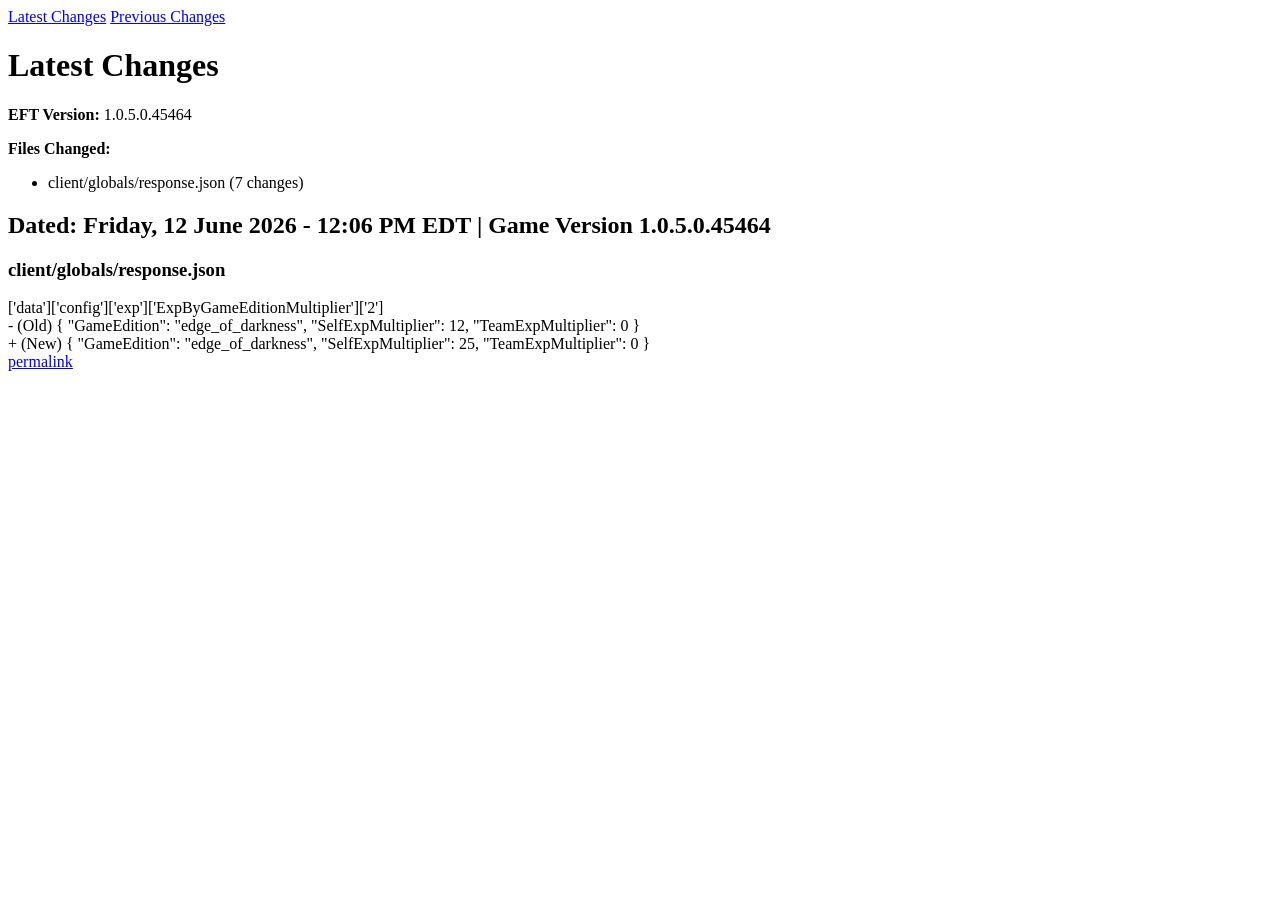
<file: tests/fixture_latest.html>
<html><body>
<a href="/latest">Latest Changes</a>
<a href="/list">Previous Changes</a>
<h1>Latest Changes</h1>
<p><b>EFT Version:</b> 1.0.5.0.45464</p>
<p><b>Files Changed:</b></p>
<ul><li>client/globals/response.json (7 changes)</li></ul>
<h2>Dated: Friday, 12 June 2026 - 12:06 PM EDT | Game Version 1.0.5.0.45464</h2>
<h3>client/globals/response.json</h3>
<div>['data']['config']['exp']['ExpByGameEditionMultiplier']['2']</div>
<div>- (Old) { "GameEdition": "edge_of_darkness", "SelfExpMultiplier": 12, "TeamExpMultiplier": 0 }</div>
<div>+ (New) { "GameEdition": "edge_of_darkness", "SelfExpMultiplier": 25, "TeamExpMultiplier": 0 }</div>
<a href="/view/1084">permalink</a>
</body></html>
</file>
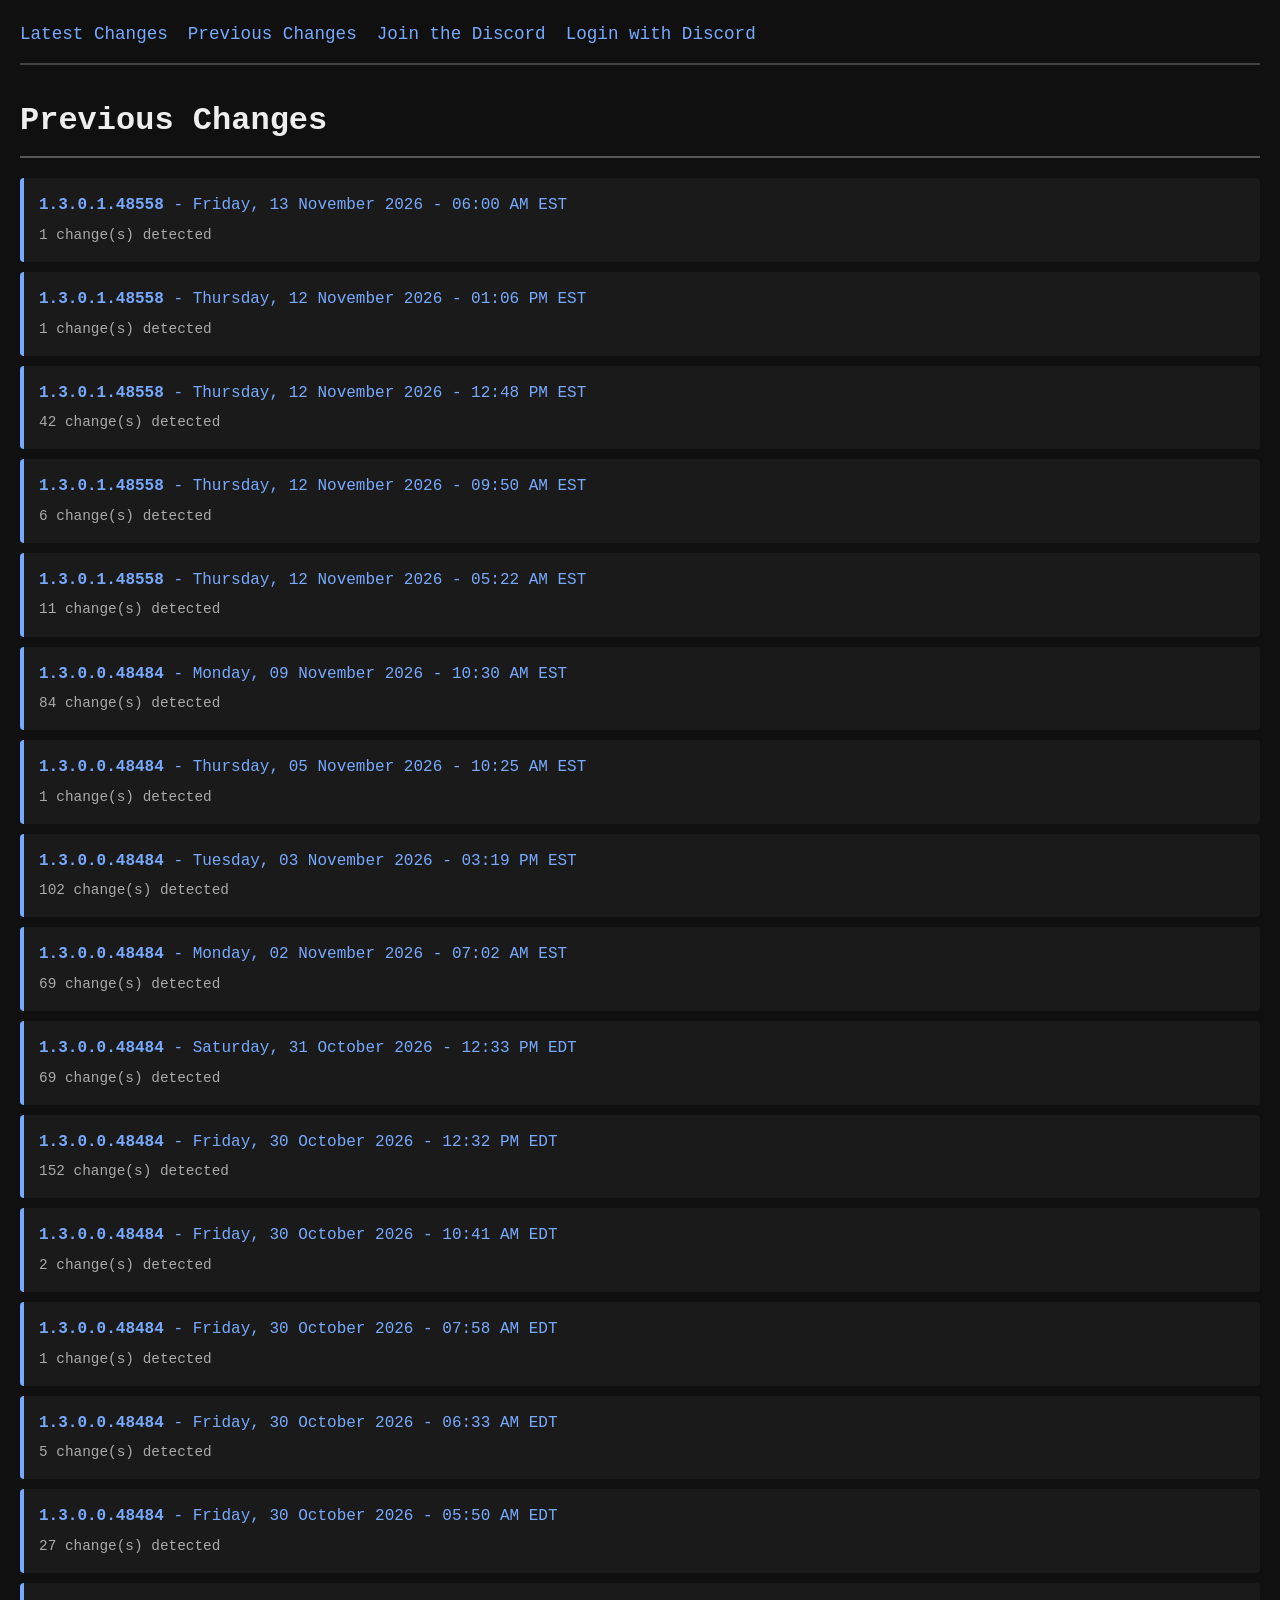
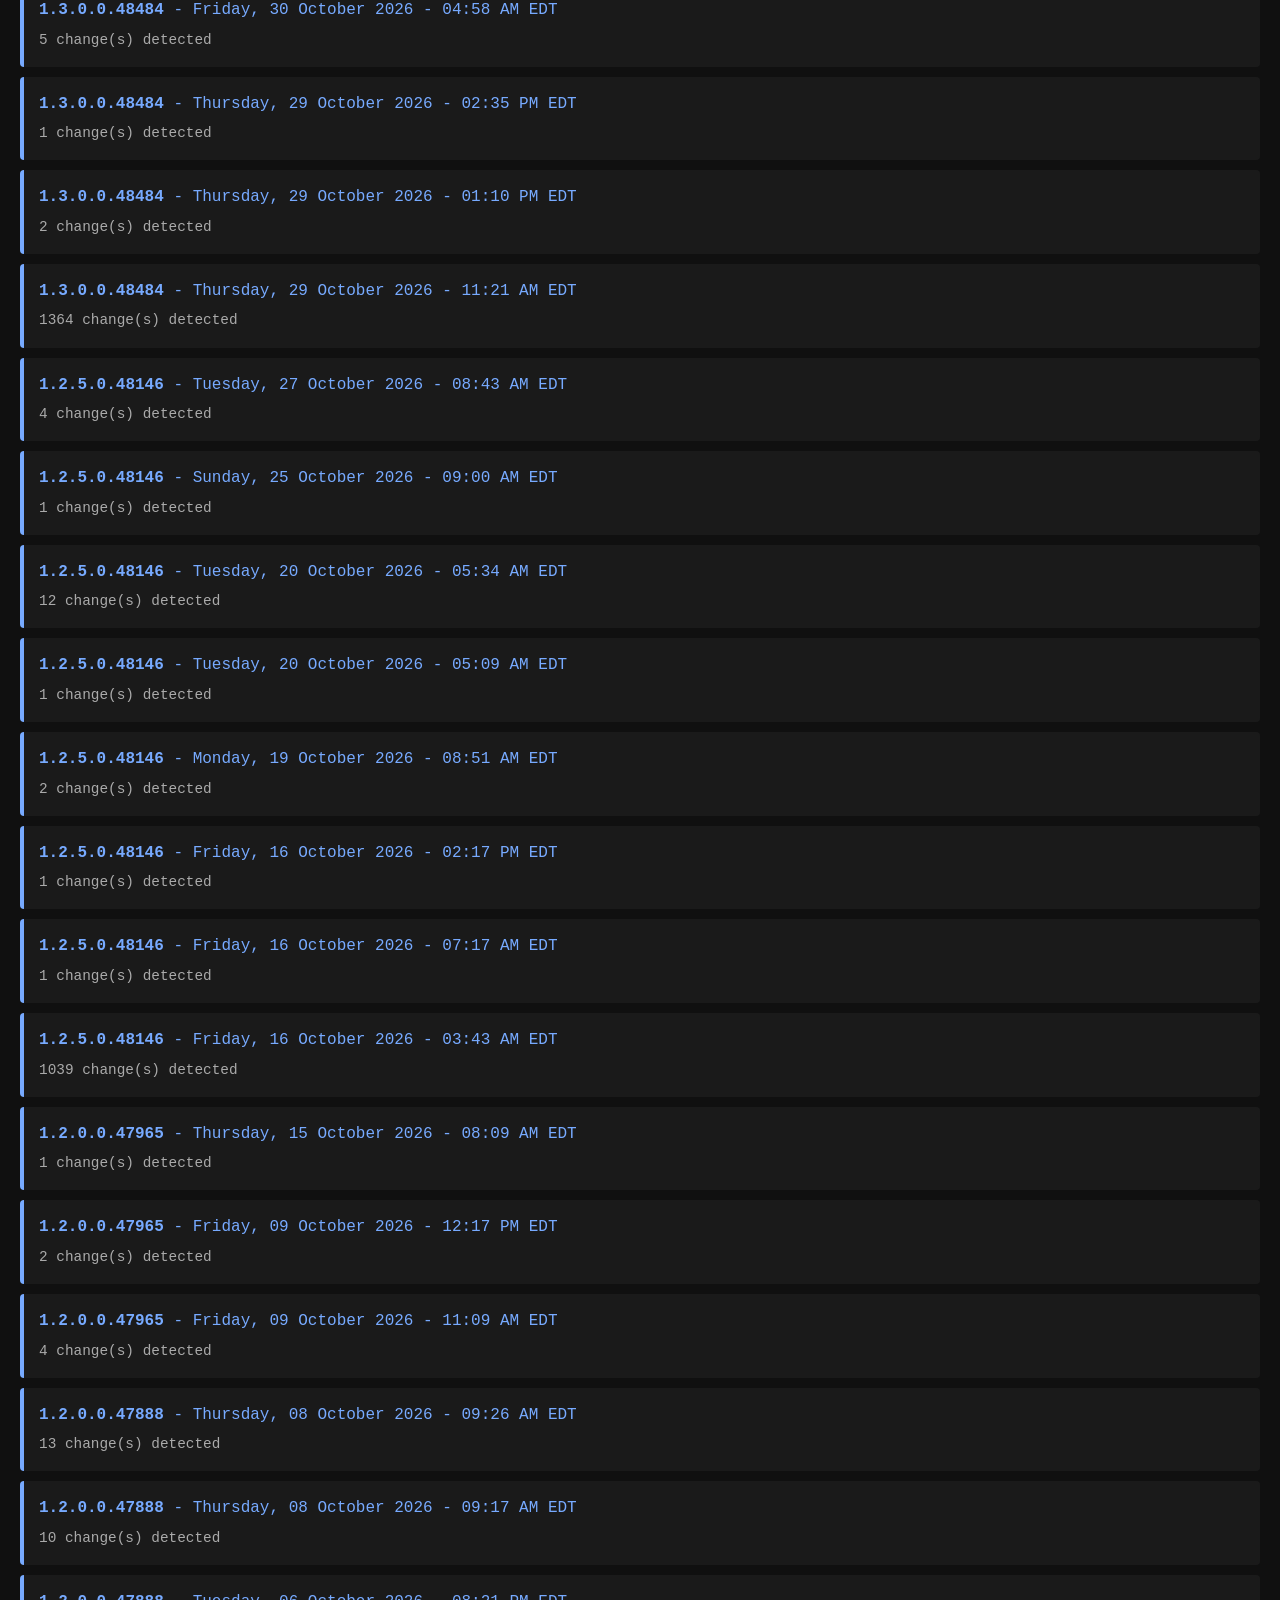
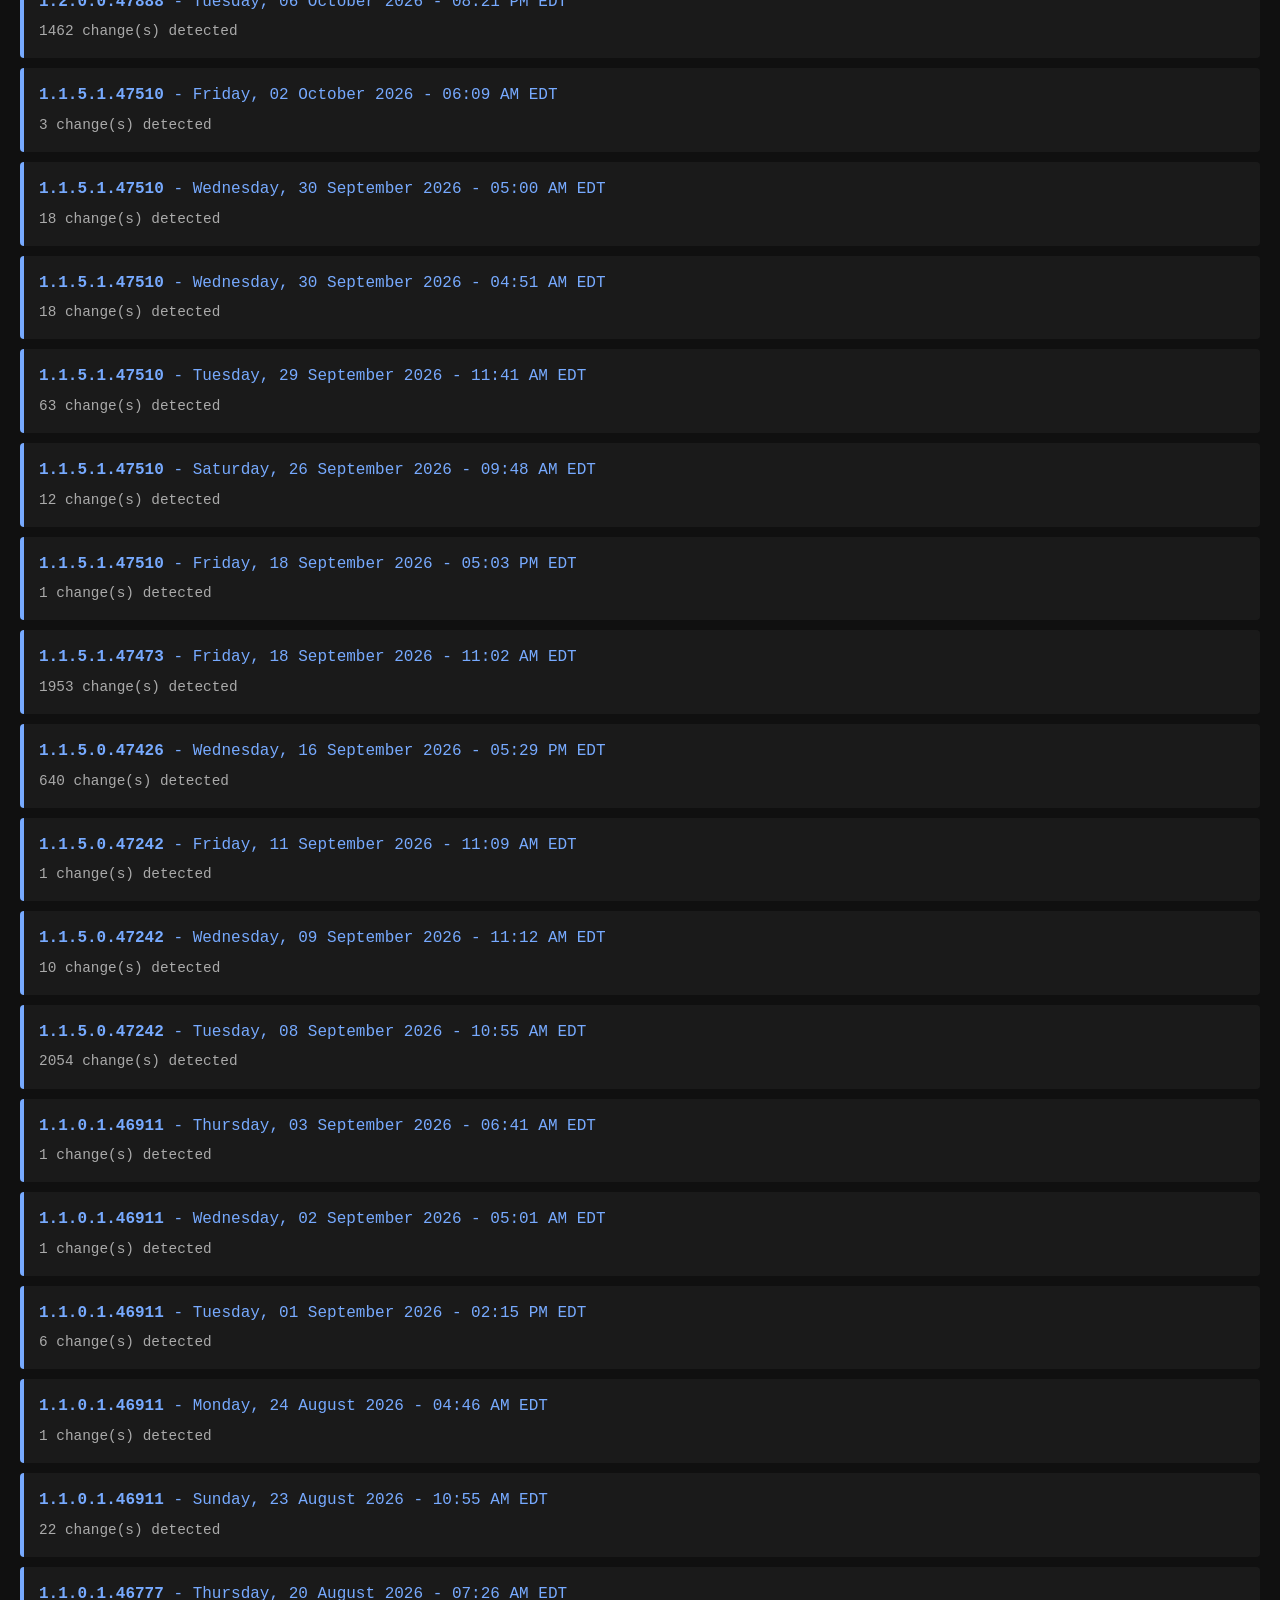
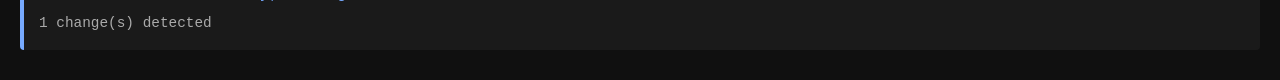
<file: tests/fixture_list.html>
<!DOCTYPE html>
<html lang="en">
<head>
    <meta charset="UTF-8">
    <meta name="viewport" content="width=device-width, initial-scale=1.0">
    <title>Previous Changes - Tarkov Silent Changes</title>
    <meta property="og:title" content="Tarkov Silent Changes">
    <meta property="og:site_name" content="Tarkov Silent Changes">
    <meta property="og:type" content="website">
    <style>
        * {
            margin: 0;
            padding: 0;
            box-sizing: border-box;
        }

        body {
            background-color: #101010;
            color: #ffffff;
            font-family: 'Consolas', 'Monaco', 'Courier New', monospace;
            padding: 20px;
            line-height: 1.6;
            display: flex;
            flex-direction: column;
            align-items: center;
            min-height: 100vh;
        }

        a {
            color: #77aaff;
            text-decoration: none;
            transition: color 0.2s;
        }

        a:hover {
            color: #99ccff;
            text-decoration: underline;
        }

        a:visited {
            color: #77aaff;
        }

        .nav {
            width: 100%;
            max-width: 1400px;
            margin-bottom: 30px;
            padding-bottom: 15px;
            border-bottom: 2px solid #444;
            font-size: 1.1em;
            display: flex;
            flex-wrap: wrap;
            gap: 20px;
            align-items: center;
        }

        .nav a, .nav span {
            white-space: nowrap;
        }

        .nav .user-info {
            margin-left: auto;
            color: #aaa;
        }

        .content {
            width: 100%;
            max-width: 1400px;
        }

        h1 {
            color: #eee;
            border-bottom: 2px solid #555;
            padding-bottom: 10px;
            margin-bottom: 20px;
            font-size: 2em;
        }

        h2 {
            color: #eee;
            border-bottom: 1px solid #555;
            padding-bottom: 8px;
            margin-top: 30px;
            margin-bottom: 15px;
            font-size: 1.5em;
        }

        .version-info {
            background-color: #1a1a1a;
            border-left: 4px solid #77aaff;
            padding: 15px;
            margin-bottom: 25px;
            border-radius: 4px;
        }

        .version-info p {
            margin: 5px 0;
        }

        .version-info strong {
            color: #77aaff;
        }

        .changelog-item {
            background-color: #1a1a1a;
            padding: 20px;
            margin-bottom: 20px;
            border-radius: 6px;
            border-left: 4px solid #444;
        }

        .changelog-item h3 {
            color: #77aaff;
            margin-bottom: 10px;
            font-size: 1.2em;
        }

        .changelog-item .time {
            color: #888;
            font-size: 0.9em;
            margin-bottom: 10px;
        }

        .diff-content {
            font-family: 'Consolas', 'Monaco', 'Courier New', monospace;
            background-color: #0a0a0a;
            padding: 15px;
            border-radius: 4px;
            overflow-x: auto;
            margin-top: 15px;
        }

        .diff-line {
            margin: 2px 0;
            padding: 2px 5px;
            white-space: pre-wrap;
            font-family: 'Consolas', 'Monaco', 'Courier New', monospace;
        }

        .diff-added {
            color: #4ade80;
            background-color: rgba(74, 222, 128, 0.1);
        }

        .diff-removed {
            color: #f87171;
            background-color: rgba(248, 113, 113, 0.1);
        }

        .diff-changed {
            color: #fbbf24;
            background-color: rgba(251, 191, 36, 0.1);
        }

        .diff-header {
            color: #60a5fa;
            font-weight: bold;
            margin-top: 10px;
        }

        .locale-name {
            color: #a78bfa;
            font-style: italic;
            font-weight: normal;
        }

        .tags {
            margin: 10px 0;
        }

        .tag {
            display: inline-block;
            background-color: #2a2a2a;
            color: #77aaff;
            padding: 4px 10px;
            border-radius: 4px;
            margin-right: 8px;
            font-size: 0.9em;
            border: 1px solid #444;
        }

        .file-changes-summary {
            background-color: #0a0a0a;
            padding: 10px 15px;
            border-radius: 4px;
            margin: 15px 0;
            border-left: 3px solid #77aaff;
        }

        .file-changes-summary ul {
            list-style: none;
            margin-top: 8px;
        }

        .file-changes-summary li {
            padding: 3px 0;
            color: #ccc;
        }

        .change-count {
            color: #888;
            font-size: 0.9em;
        }

        .raw-file-list {
            list-style: none;
        }

        .raw-file-filter {
            background-color: #0a0a0a;
            border: 1px solid #444;
            border-radius: 4px;
            color: #fff;
            font-family: inherit;
            font-size: 1em;
            margin-bottom: 15px;
            padding: 10px 12px;
            width: 100%;
        }

        .raw-file-filter:focus {
            border-color: #77aaff;
            outline: none;
        }

        .raw-file-list li {
            background-color: #1a1a1a;
            border-left: 3px solid #77aaff;
            border-radius: 4px;
            margin-bottom: 8px;
            padding: 10px 15px;
            overflow-wrap: anywhere;
        }

        .raw-file-content {
            background-color: #0a0a0a;
            border: 1px solid #333;
            border-radius: 4px;
            color: #ddd;
            font-family: 'Consolas', 'Monaco', 'Courier New', monospace;
            font-size: 0.9em;
            line-height: 1.45;
            margin-top: 15px;
            max-height: calc(100vh - 260px);
            overflow: auto;
            padding: 15px;
            tab-size: 4;
            white-space: pre;
        }

        .diff-block {
            background-color: #0a0a0a;
            padding: 10px;
            border-radius: 4px;
            margin: 10px 0;
            border-left: 3px solid #555;
            font-family: 'Consolas', 'Monaco', 'Courier New', monospace;
        }

        .diff-block h3, .diff-block h4 {
            color: #60a5fa;
            margin: 10px 0;
        }

        .pulls-list {
            list-style: none;
        }

        .pulls-list li {
            background-color: #1a1a1a;
            padding: 15px;
            margin-bottom: 10px;
            border-radius: 4px;
            border-left: 4px solid #77aaff;
        }

        .pulls-list li:hover {
            background-color: #222;
        }

        .pulls-list .pull-info {
            color: #aaa;
            font-size: 0.9em;
            margin-top: 5px;
        }

        .empty-state {
            text-align: center;
            color: #666;
            padding: 60px 20px;
            font-size: 1.2em;
        }

        .error {
            background-color: #2a1a1a;
            border-left: 4px solid #f87171;
            padding: 20px;
            border-radius: 4px;
            color: #f87171;
        }

        .login-box {
            width: 100%;
            max-width: 500px;
            margin: 100px auto;
            text-align: center;
            background-color: #1a1a1a;
            padding: 40px;
            border-radius: 8px;
            border: 2px solid #77aaff;
        }

        .login-box h1 {
            border: none;
            margin-bottom: 20px;
        }

        .login-box .btn {
            display: inline-block;
            background-color: #5865F2;
            color: white;
            padding: 15px 30px;
            border-radius: 6px;
            font-size: 1.1em;
            margin-top: 20px;
            transition: background-color 0.2s;
        }

        .login-box .btn:hover {
            background-color: #4752C4;
            text-decoration: none;
        }

        @media (max-width: 768px) {
            body {
                padding: 10px;
            }

            .nav {
                font-size: 1em;
            }

            h1 {
                font-size: 1.5em;
            }

            h2 {
                font-size: 1.2em;
            }
        }
    </style>
</head>
<body>
    
    <div class="nav">
        <a href="/latest">Latest Changes</a>
        <a href="/list">Previous Changes</a>
        <a href="https://discord.gg/rENmTJCHAf" target="_blank" rel="noopener noreferrer">Join the Discord</a>
        
        <a href="/auth/login">Login with Discord</a>
        
    </div>
    

    <div class="content">
        
<h1>Previous Changes</h1>




<ul class="pulls-list">
    
    <li>
        <a href="/view/1258">
            <strong>1.3.0.1.48558</strong> - Friday, 13 November 2026 - 06:00 AM EST
        </a>
        <div class="pull-info">
            1 change(s) detected
        </div>
    </li>
    
    <li>
        <a href="/view/1257">
            <strong>1.3.0.1.48558</strong> - Thursday, 12 November 2026 - 01:06 PM EST
        </a>
        <div class="pull-info">
            1 change(s) detected
        </div>
    </li>
    
    <li>
        <a href="/view/1256">
            <strong>1.3.0.1.48558</strong> - Thursday, 12 November 2026 - 12:48 PM EST
        </a>
        <div class="pull-info">
            42 change(s) detected
        </div>
    </li>
    
    <li>
        <a href="/view/1255">
            <strong>1.3.0.1.48558</strong> - Thursday, 12 November 2026 - 09:50 AM EST
        </a>
        <div class="pull-info">
            6 change(s) detected
        </div>
    </li>
    
    <li>
        <a href="/view/1254">
            <strong>1.3.0.1.48558</strong> - Thursday, 12 November 2026 - 05:22 AM EST
        </a>
        <div class="pull-info">
            11 change(s) detected
        </div>
    </li>
    
    <li>
        <a href="/view/1253">
            <strong>1.3.0.0.48484</strong> - Monday, 09 November 2026 - 10:30 AM EST
        </a>
        <div class="pull-info">
            84 change(s) detected
        </div>
    </li>
    
    <li>
        <a href="/view/1252">
            <strong>1.3.0.0.48484</strong> - Thursday, 05 November 2026 - 10:25 AM EST
        </a>
        <div class="pull-info">
            1 change(s) detected
        </div>
    </li>
    
    <li>
        <a href="/view/1251">
            <strong>1.3.0.0.48484</strong> - Tuesday, 03 November 2026 - 03:19 PM EST
        </a>
        <div class="pull-info">
            102 change(s) detected
        </div>
    </li>
    
    <li>
        <a href="/view/1250">
            <strong>1.3.0.0.48484</strong> - Monday, 02 November 2026 - 07:02 AM EST
        </a>
        <div class="pull-info">
            69 change(s) detected
        </div>
    </li>
    
    <li>
        <a href="/view/1249">
            <strong>1.3.0.0.48484</strong> - Saturday, 31 October 2026 - 12:33 PM EDT
        </a>
        <div class="pull-info">
            69 change(s) detected
        </div>
    </li>
    
    <li>
        <a href="/view/1248">
            <strong>1.3.0.0.48484</strong> - Friday, 30 October 2026 - 12:32 PM EDT
        </a>
        <div class="pull-info">
            152 change(s) detected
        </div>
    </li>
    
    <li>
        <a href="/view/1247">
            <strong>1.3.0.0.48484</strong> - Friday, 30 October 2026 - 10:41 AM EDT
        </a>
        <div class="pull-info">
            2 change(s) detected
        </div>
    </li>
    
    <li>
        <a href="/view/1246">
            <strong>1.3.0.0.48484</strong> - Friday, 30 October 2026 - 07:58 AM EDT
        </a>
        <div class="pull-info">
            1 change(s) detected
        </div>
    </li>
    
    <li>
        <a href="/view/1245">
            <strong>1.3.0.0.48484</strong> - Friday, 30 October 2026 - 06:33 AM EDT
        </a>
        <div class="pull-info">
            5 change(s) detected
        </div>
    </li>
    
    <li>
        <a href="/view/1244">
            <strong>1.3.0.0.48484</strong> - Friday, 30 October 2026 - 05:50 AM EDT
        </a>
        <div class="pull-info">
            27 change(s) detected
        </div>
    </li>
    
    <li>
        <a href="/view/1243">
            <strong>1.3.0.0.48484</strong> - Friday, 30 October 2026 - 04:58 AM EDT
        </a>
        <div class="pull-info">
            5 change(s) detected
        </div>
    </li>
    
    <li>
        <a href="/view/1242">
            <strong>1.3.0.0.48484</strong> - Thursday, 29 October 2026 - 02:35 PM EDT
        </a>
        <div class="pull-info">
            1 change(s) detected
        </div>
    </li>
    
    <li>
        <a href="/view/1241">
            <strong>1.3.0.0.48484</strong> - Thursday, 29 October 2026 - 01:10 PM EDT
        </a>
        <div class="pull-info">
            2 change(s) detected
        </div>
    </li>
    
    <li>
        <a href="/view/1240">
            <strong>1.3.0.0.48484</strong> - Thursday, 29 October 2026 - 11:21 AM EDT
        </a>
        <div class="pull-info">
            1364 change(s) detected
        </div>
    </li>
    
    <li>
        <a href="/view/1239">
            <strong>1.2.5.0.48146</strong> - Tuesday, 27 October 2026 - 08:43 AM EDT
        </a>
        <div class="pull-info">
            4 change(s) detected
        </div>
    </li>
    
    <li>
        <a href="/view/1238">
            <strong>1.2.5.0.48146</strong> - Sunday, 25 October 2026 - 09:00 AM EDT
        </a>
        <div class="pull-info">
            1 change(s) detected
        </div>
    </li>
    
    <li>
        <a href="/view/1237">
            <strong>1.2.5.0.48146</strong> - Tuesday, 20 October 2026 - 05:34 AM EDT
        </a>
        <div class="pull-info">
            12 change(s) detected
        </div>
    </li>
    
    <li>
        <a href="/view/1236">
            <strong>1.2.5.0.48146</strong> - Tuesday, 20 October 2026 - 05:09 AM EDT
        </a>
        <div class="pull-info">
            1 change(s) detected
        </div>
    </li>
    
    <li>
        <a href="/view/1235">
            <strong>1.2.5.0.48146</strong> - Monday, 19 October 2026 - 08:51 AM EDT
        </a>
        <div class="pull-info">
            2 change(s) detected
        </div>
    </li>
    
    <li>
        <a href="/view/1234">
            <strong>1.2.5.0.48146</strong> - Friday, 16 October 2026 - 02:17 PM EDT
        </a>
        <div class="pull-info">
            1 change(s) detected
        </div>
    </li>
    
    <li>
        <a href="/view/1233">
            <strong>1.2.5.0.48146</strong> - Friday, 16 October 2026 - 07:17 AM EDT
        </a>
        <div class="pull-info">
            1 change(s) detected
        </div>
    </li>
    
    <li>
        <a href="/view/1232">
            <strong>1.2.5.0.48146</strong> - Friday, 16 October 2026 - 03:43 AM EDT
        </a>
        <div class="pull-info">
            1039 change(s) detected
        </div>
    </li>
    
    <li>
        <a href="/view/1231">
            <strong>1.2.0.0.47965</strong> - Thursday, 15 October 2026 - 08:09 AM EDT
        </a>
        <div class="pull-info">
            1 change(s) detected
        </div>
    </li>
    
    <li>
        <a href="/view/1230">
            <strong>1.2.0.0.47965</strong> - Friday, 09 October 2026 - 12:17 PM EDT
        </a>
        <div class="pull-info">
            2 change(s) detected
        </div>
    </li>
    
    <li>
        <a href="/view/1229">
            <strong>1.2.0.0.47965</strong> - Friday, 09 October 2026 - 11:09 AM EDT
        </a>
        <div class="pull-info">
            4 change(s) detected
        </div>
    </li>
    
    <li>
        <a href="/view/1228">
            <strong>1.2.0.0.47888</strong> - Thursday, 08 October 2026 - 09:26 AM EDT
        </a>
        <div class="pull-info">
            13 change(s) detected
        </div>
    </li>
    
    <li>
        <a href="/view/1227">
            <strong>1.2.0.0.47888</strong> - Thursday, 08 October 2026 - 09:17 AM EDT
        </a>
        <div class="pull-info">
            10 change(s) detected
        </div>
    </li>
    
    <li>
        <a href="/view/1226">
            <strong>1.2.0.0.47888</strong> - Tuesday, 06 October 2026 - 08:21 PM EDT
        </a>
        <div class="pull-info">
            1462 change(s) detected
        </div>
    </li>
    
    <li>
        <a href="/view/1225">
            <strong>1.1.5.1.47510</strong> - Friday, 02 October 2026 - 06:09 AM EDT
        </a>
        <div class="pull-info">
            3 change(s) detected
        </div>
    </li>
    
    <li>
        <a href="/view/1224">
            <strong>1.1.5.1.47510</strong> - Wednesday, 30 September 2026 - 05:00 AM EDT
        </a>
        <div class="pull-info">
            18 change(s) detected
        </div>
    </li>
    
    <li>
        <a href="/view/1223">
            <strong>1.1.5.1.47510</strong> - Wednesday, 30 September 2026 - 04:51 AM EDT
        </a>
        <div class="pull-info">
            18 change(s) detected
        </div>
    </li>
    
    <li>
        <a href="/view/1190">
            <strong>1.1.5.1.47510</strong> - Tuesday, 29 September 2026 - 11:41 AM EDT
        </a>
        <div class="pull-info">
            63 change(s) detected
        </div>
    </li>
    
    <li>
        <a href="/view/1189">
            <strong>1.1.5.1.47510</strong> - Saturday, 26 September 2026 - 09:48 AM EDT
        </a>
        <div class="pull-info">
            12 change(s) detected
        </div>
    </li>
    
    <li>
        <a href="/view/1188">
            <strong>1.1.5.1.47510</strong> - Friday, 18 September 2026 - 05:03 PM EDT
        </a>
        <div class="pull-info">
            1 change(s) detected
        </div>
    </li>
    
    <li>
        <a href="/view/1187">
            <strong>1.1.5.1.47473</strong> - Friday, 18 September 2026 - 11:02 AM EDT
        </a>
        <div class="pull-info">
            1953 change(s) detected
        </div>
    </li>
    
    <li>
        <a href="/view/1186">
            <strong>1.1.5.0.47426</strong> - Wednesday, 16 September 2026 - 05:29 PM EDT
        </a>
        <div class="pull-info">
            640 change(s) detected
        </div>
    </li>
    
    <li>
        <a href="/view/1185">
            <strong>1.1.5.0.47242</strong> - Friday, 11 September 2026 - 11:09 AM EDT
        </a>
        <div class="pull-info">
            1 change(s) detected
        </div>
    </li>
    
    <li>
        <a href="/view/1184">
            <strong>1.1.5.0.47242</strong> - Wednesday, 09 September 2026 - 11:12 AM EDT
        </a>
        <div class="pull-info">
            10 change(s) detected
        </div>
    </li>
    
    <li>
        <a href="/view/1183">
            <strong>1.1.5.0.47242</strong> - Tuesday, 08 September 2026 - 10:55 AM EDT
        </a>
        <div class="pull-info">
            2054 change(s) detected
        </div>
    </li>
    
    <li>
        <a href="/view/1182">
            <strong>1.1.0.1.46911</strong> - Thursday, 03 September 2026 - 06:41 AM EDT
        </a>
        <div class="pull-info">
            1 change(s) detected
        </div>
    </li>
    
    <li>
        <a href="/view/1181">
            <strong>1.1.0.1.46911</strong> - Wednesday, 02 September 2026 - 05:01 AM EDT
        </a>
        <div class="pull-info">
            1 change(s) detected
        </div>
    </li>
    
    <li>
        <a href="/view/1180">
            <strong>1.1.0.1.46911</strong> - Tuesday, 01 September 2026 - 02:15 PM EDT
        </a>
        <div class="pull-info">
            6 change(s) detected
        </div>
    </li>
    
    <li>
        <a href="/view/1179">
            <strong>1.1.0.1.46911</strong> - Monday, 24 August 2026 - 04:46 AM EDT
        </a>
        <div class="pull-info">
            1 change(s) detected
        </div>
    </li>
    
    <li>
        <a href="/view/1178">
            <strong>1.1.0.1.46911</strong> - Sunday, 23 August 2026 - 10:55 AM EDT
        </a>
        <div class="pull-info">
            22 change(s) detected
        </div>
    </li>
    
    <li>
        <a href="/view/1177">
            <strong>1.1.0.1.46777</strong> - Thursday, 20 August 2026 - 07:26 AM EDT
        </a>
        <div class="pull-info">
            1 change(s) detected
        </div>
    </li>
    
</ul>


    </div>
</body>
</html>
</file>
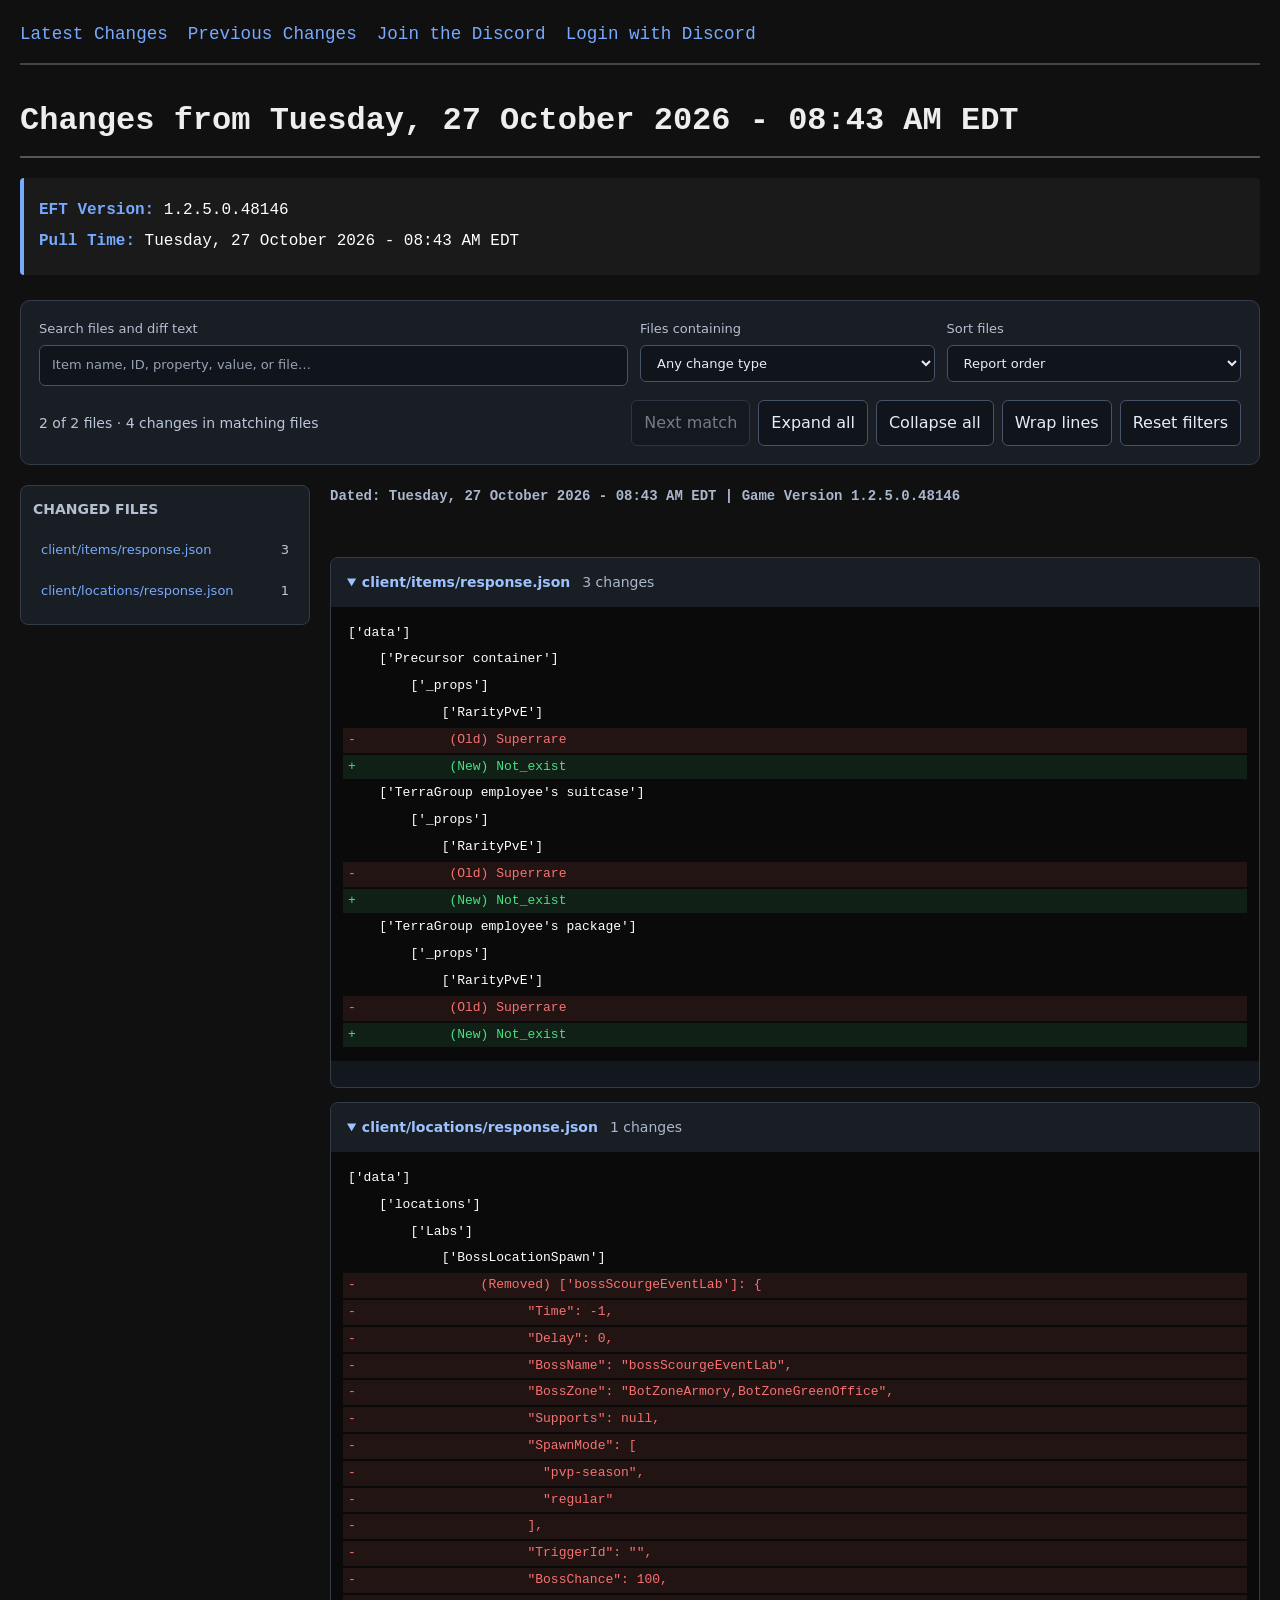
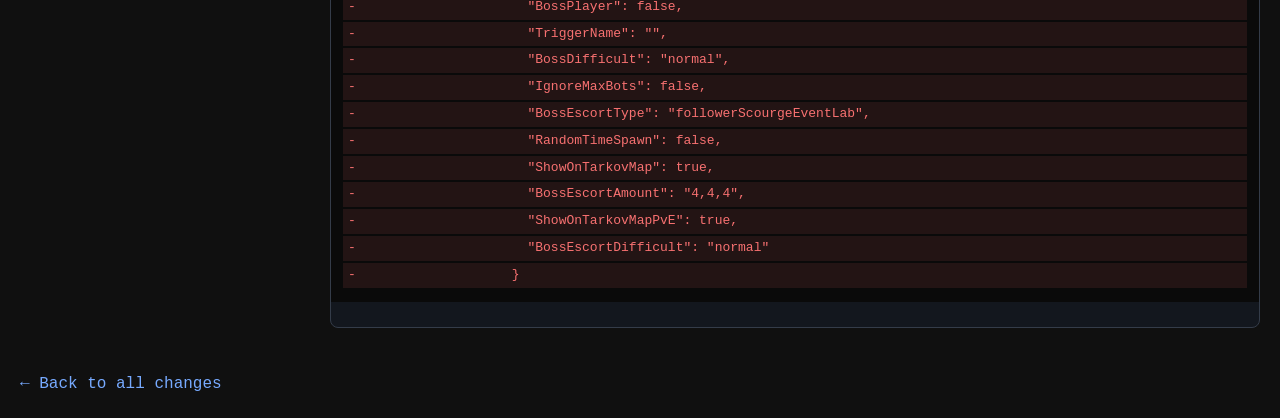
<file: tests/fixture_view_1239.html>
<!DOCTYPE html>
<html lang="en">
<head>
    <meta charset="UTF-8">
    <meta name="viewport" content="width=device-width, initial-scale=1.0">
    <title>View Changes - Tarkov Silent Changes</title>
    <meta property="og:title" content="Tarkov Silent Changes">
    <meta property="og:site_name" content="Tarkov Silent Changes">
    <meta property="og:type" content="website">
    <style>
        * {
            margin: 0;
            padding: 0;
            box-sizing: border-box;
        }

        body {
            background-color: #101010;
            color: #ffffff;
            font-family: 'Consolas', 'Monaco', 'Courier New', monospace;
            padding: 20px;
            line-height: 1.6;
            display: flex;
            flex-direction: column;
            align-items: center;
            min-height: 100vh;
        }

        a {
            color: #77aaff;
            text-decoration: none;
            transition: color 0.2s;
        }

        a:hover {
            color: #99ccff;
            text-decoration: underline;
        }

        a:visited {
            color: #77aaff;
        }

        .nav {
            width: 100%;
            max-width: 1400px;
            margin-bottom: 30px;
            padding-bottom: 15px;
            border-bottom: 2px solid #444;
            font-size: 1.1em;
            display: flex;
            flex-wrap: wrap;
            gap: 20px;
            align-items: center;
        }

        .nav a, .nav span {
            white-space: nowrap;
        }

        .nav .user-info {
            margin-left: auto;
            color: #aaa;
        }

        .content {
            width: 100%;
            max-width: 1400px;
        }

        h1 {
            color: #eee;
            border-bottom: 2px solid #555;
            padding-bottom: 10px;
            margin-bottom: 20px;
            font-size: 2em;
        }

        h2 {
            color: #eee;
            border-bottom: 1px solid #555;
            padding-bottom: 8px;
            margin-top: 30px;
            margin-bottom: 15px;
            font-size: 1.5em;
        }

        .version-info {
            background-color: #1a1a1a;
            border-left: 4px solid #77aaff;
            padding: 15px;
            margin-bottom: 25px;
            border-radius: 4px;
        }

        .version-info p {
            margin: 5px 0;
        }

        .version-info strong {
            color: #77aaff;
        }

        .changelog-item {
            background-color: #1a1a1a;
            padding: 20px;
            margin-bottom: 20px;
            border-radius: 6px;
            border-left: 4px solid #444;
        }

        .changelog-item h3 {
            color: #77aaff;
            margin-bottom: 10px;
            font-size: 1.2em;
        }

        .changelog-item .time {
            color: #888;
            font-size: 0.9em;
            margin-bottom: 10px;
        }

        .diff-content {
            font-family: 'Consolas', 'Monaco', 'Courier New', monospace;
            background-color: #0a0a0a;
            padding: 15px;
            border-radius: 4px;
            overflow-x: auto;
            margin-top: 15px;
        }

        .diff-line {
            margin: 2px 0;
            padding: 2px 5px;
            white-space: pre-wrap;
            font-family: 'Consolas', 'Monaco', 'Courier New', monospace;
        }

        .diff-added {
            color: #4ade80;
            background-color: rgba(74, 222, 128, 0.1);
        }

        .diff-removed {
            color: #f87171;
            background-color: rgba(248, 113, 113, 0.1);
        }

        .diff-changed {
            color: #fbbf24;
            background-color: rgba(251, 191, 36, 0.1);
        }

        .diff-header {
            color: #60a5fa;
            font-weight: bold;
            margin-top: 10px;
        }

        .locale-name {
            color: #a78bfa;
            font-style: italic;
            font-weight: normal;
        }

        .tags {
            margin: 10px 0;
        }

        .tag {
            display: inline-block;
            background-color: #2a2a2a;
            color: #77aaff;
            padding: 4px 10px;
            border-radius: 4px;
            margin-right: 8px;
            font-size: 0.9em;
            border: 1px solid #444;
        }

        .file-changes-summary {
            background-color: #0a0a0a;
            padding: 10px 15px;
            border-radius: 4px;
            margin: 15px 0;
            border-left: 3px solid #77aaff;
        }

        .file-changes-summary ul {
            list-style: none;
            margin-top: 8px;
        }

        .file-changes-summary li {
            padding: 3px 0;
            color: #ccc;
        }

        .change-count {
            color: #888;
            font-size: 0.9em;
        }

        .raw-file-list {
            list-style: none;
        }

        .raw-file-filter {
            background-color: #0a0a0a;
            border: 1px solid #444;
            border-radius: 4px;
            color: #fff;
            font-family: inherit;
            font-size: 1em;
            margin-bottom: 15px;
            padding: 10px 12px;
            width: 100%;
        }

        .raw-file-filter:focus {
            border-color: #77aaff;
            outline: none;
        }

        .raw-file-list li {
            background-color: #1a1a1a;
            border-left: 3px solid #77aaff;
            border-radius: 4px;
            margin-bottom: 8px;
            padding: 10px 15px;
            overflow-wrap: anywhere;
        }

        .raw-file-content {
            background-color: #0a0a0a;
            border: 1px solid #333;
            border-radius: 4px;
            color: #ddd;
            font-family: 'Consolas', 'Monaco', 'Courier New', monospace;
            font-size: 0.9em;
            line-height: 1.45;
            margin-top: 15px;
            max-height: calc(100vh - 260px);
            overflow: auto;
            padding: 15px;
            tab-size: 4;
            white-space: pre;
        }

        .diff-block {
            background-color: #0a0a0a;
            padding: 10px;
            border-radius: 4px;
            margin: 10px 0;
            border-left: 3px solid #555;
            font-family: 'Consolas', 'Monaco', 'Courier New', monospace;
        }

        .diff-block h3, .diff-block h4 {
            color: #60a5fa;
            margin: 10px 0;
        }

        .pulls-list {
            list-style: none;
        }

        .pulls-list li {
            background-color: #1a1a1a;
            padding: 15px;
            margin-bottom: 10px;
            border-radius: 4px;
            border-left: 4px solid #77aaff;
        }

        .pulls-list li:hover {
            background-color: #222;
        }

        .pulls-list .pull-info {
            color: #aaa;
            font-size: 0.9em;
            margin-top: 5px;
        }

        .empty-state {
            text-align: center;
            color: #666;
            padding: 60px 20px;
            font-size: 1.2em;
        }

        .error {
            background-color: #2a1a1a;
            border-left: 4px solid #f87171;
            padding: 20px;
            border-radius: 4px;
            color: #f87171;
        }

        .login-box {
            width: 100%;
            max-width: 500px;
            margin: 100px auto;
            text-align: center;
            background-color: #1a1a1a;
            padding: 40px;
            border-radius: 8px;
            border: 2px solid #77aaff;
        }

        .login-box h1 {
            border: none;
            margin-bottom: 20px;
        }

        .login-box .btn {
            display: inline-block;
            background-color: #5865F2;
            color: white;
            padding: 15px 30px;
            border-radius: 6px;
            font-size: 1.1em;
            margin-top: 20px;
            transition: background-color 0.2s;
        }

        .login-box .btn:hover {
            background-color: #4752C4;
            text-decoration: none;
        }

        @media (max-width: 768px) {
            body {
                padding: 10px;
            }

            .nav {
                font-size: 1em;
            }

            h1 {
                font-size: 1.5em;
            }

            h2 {
                font-size: 1.2em;
            }
        }
    </style>
</head>
<body>
    
    <div class="nav">
        <a href="/latest">Latest Changes</a>
        <a href="/list">Previous Changes</a>
        <a href="https://discord.gg/rENmTJCHAf" target="_blank" rel="noopener noreferrer">Join the Discord</a>
        
        <a href="/auth/login">Login with Discord</a>
        
    </div>
    

    <div class="content">
        
<h1>Changes from Tuesday, 27 October 2026 - 08:43 AM EDT</h1>

<div class="version-info">
    <p><strong>EFT Version:</strong> 1.2.5.0.48146</p>
    <p><strong>Pull Time:</strong> Tuesday, 27 October 2026 - 08:43 AM EDT</p>
    
</div>


    
    <div data-diff-explorer>
    <script type="application/json" data-file-counts>{"client/items/response.json": 3, "client/locations/response.json": 1}</script>
    <div class="explorer-toolbar" data-explorer-ui hidden>
        <div class="explorer-controls">
            <label>Search files and diff text<input data-search type="search" placeholder="Item name, ID, property, value, or file…"></label>
            <label>Files containing<select data-type><option value="">Any change type</option><option value="added">Added lines (+)</option><option value="removed">Removed lines (−)</option><option value="changed">Changed lines (~)</option></select></label>
            <label>Sort files<select data-sort><option value="original">Report order</option><option value="most">Most changes first</option><option value="least">Fewest changes first</option><option value="name">File name A–Z</option></select></label>
        </div>
        <div class="explorer-actions">
            <span class="explorer-status" data-status role="status" aria-live="polite"></span>
            <button type="button" data-next-match>Next match</button>
            <button type="button" data-expand>Expand all</button>
            <button type="button" data-collapse>Collapse all</button>
            <button type="button" data-wrap aria-pressed="true">Wrap lines</button>
            <button type="button" data-reset>Reset filters</button>
        </div>
    </div>
    <div class="explorer-layout">
        <nav class="explorer-files" data-file-nav aria-label="Changed files" hidden><h2>CHANGED FILES</h2><div data-file-links></div></nav>
        <div class="explorer-report">
            <div class="explorer-empty" data-empty hidden>No files match your filters. Try another search or reset filters.</div>
            <div class="diff-content"><h2>Dated: Tuesday, 27 October 2026 - 08:43 AM EDT | Game Version 1.2.5.0.48146</h2>
<br>
<h3>client/items/response.json</h3>
<div class="diff-block">
<div class="diff-line">[&#x27;data&#x27;]</div>
<div class="diff-line">    [&#x27;Precursor container&#x27;]</div>
<div class="diff-line">        [&#x27;_props&#x27;]</div>
<div class="diff-line">            [&#x27;RarityPvE&#x27;]</div>
<div class="diff-line diff-removed">-            (Old) Superrare</div>
<div class="diff-line diff-added">+            (New) Not_exist</div>
<div class="diff-line">    [&#x27;TerraGroup employee&#x27;s suitcase&#x27;]</div>
<div class="diff-line">        [&#x27;_props&#x27;]</div>
<div class="diff-line">            [&#x27;RarityPvE&#x27;]</div>
<div class="diff-line diff-removed">-            (Old) Superrare</div>
<div class="diff-line diff-added">+            (New) Not_exist</div>
<div class="diff-line">    [&#x27;TerraGroup employee&#x27;s package&#x27;]</div>
<div class="diff-line">        [&#x27;_props&#x27;]</div>
<div class="diff-line">            [&#x27;RarityPvE&#x27;]</div>
<div class="diff-line diff-removed">-            (Old) Superrare</div>
<div class="diff-line diff-added">+            (New) Not_exist</div>
</div>
<br>
<h3>client/locations/response.json</h3>
<div class="diff-block">
<div class="diff-line">[&#x27;data&#x27;]</div>
<div class="diff-line">    [&#x27;locations&#x27;]</div>
<div class="diff-line">        [&#x27;Labs&#x27;]</div>
<div class="diff-line">            [&#x27;BossLocationSpawn&#x27;]</div>
<div class="diff-line diff-removed">-                (Removed) [&#x27;bossScourgeEventLab&#x27;]: {</div>
<div class="diff-line diff-removed">-                      &quot;Time&quot;: -1,</div>
<div class="diff-line diff-removed">-                      &quot;Delay&quot;: 0,</div>
<div class="diff-line diff-removed">-                      &quot;BossName&quot;: &quot;bossScourgeEventLab&quot;,</div>
<div class="diff-line diff-removed">-                      &quot;BossZone&quot;: &quot;BotZoneArmory,BotZoneGreenOffice&quot;,</div>
<div class="diff-line diff-removed">-                      &quot;Supports&quot;: null,</div>
<div class="diff-line diff-removed">-                      &quot;SpawnMode&quot;: [</div>
<div class="diff-line diff-removed">-                        &quot;pvp-season&quot;,</div>
<div class="diff-line diff-removed">-                        &quot;regular&quot;</div>
<div class="diff-line diff-removed">-                      ],</div>
<div class="diff-line diff-removed">-                      &quot;TriggerId&quot;: &quot;&quot;,</div>
<div class="diff-line diff-removed">-                      &quot;BossChance&quot;: 100,</div>
<div class="diff-line diff-removed">-                      &quot;BossPlayer&quot;: false,</div>
<div class="diff-line diff-removed">-                      &quot;TriggerName&quot;: &quot;&quot;,</div>
<div class="diff-line diff-removed">-                      &quot;BossDifficult&quot;: &quot;normal&quot;,</div>
<div class="diff-line diff-removed">-                      &quot;IgnoreMaxBots&quot;: false,</div>
<div class="diff-line diff-removed">-                      &quot;BossEscortType&quot;: &quot;followerScourgeEventLab&quot;,</div>
<div class="diff-line diff-removed">-                      &quot;RandomTimeSpawn&quot;: false,</div>
<div class="diff-line diff-removed">-                      &quot;ShowOnTarkovMap&quot;: true,</div>
<div class="diff-line diff-removed">-                      &quot;BossEscortAmount&quot;: &quot;4,4,4&quot;,</div>
<div class="diff-line diff-removed">-                      &quot;ShowOnTarkovMapPvE&quot;: true,</div>
<div class="diff-line diff-removed">-                      &quot;BossEscortDifficult&quot;: &quot;normal&quot;</div>
<div class="diff-line diff-removed">-                    }</div>
</div>
<br></div>
        </div>
    </div>
</div>
    


<div style="margin-top: 30px;">
    <a href="/list">← Back to all changes</a>
</div>

<style>
.diff-explorer { --panel: #191d24; --border: #343c49; font-family: system-ui, sans-serif; }
.diff-explorer [hidden] { display: none !important; }
.explorer-toolbar { background: var(--panel); border: 1px solid var(--border); border-radius: 10px; padding: 18px; margin-bottom: 20px; }
.explorer-toolbar label { display: flex; flex-direction: column; gap: 6px; font-size: 13px; color: #b4c0d1; }
.explorer-controls { display: grid; grid-template-columns: minmax(200px, 2fr) repeat(2, minmax(150px, 1fr)); gap: 12px; }
.diff-explorer input, .diff-explorer select, .diff-explorer button { font: inherit; color: #e7edf6; background: #10141b; border: 1px solid #465267; border-radius: 6px; padding: 9px 12px; }
.diff-explorer input::placeholder { color: #96a2b4; }
.diff-explorer button { cursor: pointer; }
.diff-explorer button:disabled { opacity: .45; cursor: default; }
.diff-explorer button:hover { background: #29364b; }
.diff-explorer :focus-visible { outline: 2px solid #8abaff; outline-offset: 3px; }
.explorer-actions { display: flex; flex-wrap: wrap; align-items: center; gap: 8px; margin-top: 14px; }
.explorer-status { color: #bac7d9; margin-right: auto; font-size: 14px; }
.diff-explorer .explorer-layout { display: grid; grid-template-columns: 290px minmax(0, 1fr); gap: 20px; align-items: start; }
.explorer-files { position: sticky; top: 16px; background: var(--panel); border: 1px solid var(--border); border-radius: 8px; padding: 12px; max-height: 80vh; overflow: auto; }
.explorer-files h2 { margin: 0 0 10px; padding: 0; border: 0; font-size: 14px; color: #b4c0d1; }
.explorer-files a { display: flex; gap: 8px; justify-content: space-between; padding: 10px 8px; border-radius: 5px; font-size: 13px; overflow-wrap: anywhere; }
.explorer-files a:hover, .explorer-files a[aria-current] { background: #263348; text-decoration: none; }
.explorer-files .file-count { color: #bec9d9; flex-shrink: 0; }
.explorer-report { min-width: 0; }
.explorer-report .diff-content { margin: 0; padding: 0; background: transparent; overflow: visible; }
.explorer-report > .diff-content > h2 { font-size: 14px; color: #a9b7cc; margin: 0 0 16px; border: 0; }
.explorer-file { border: 1px solid var(--border); border-radius: 8px; margin-bottom: 14px; background: #13171e; scroll-margin-top: 16px; overflow: hidden; }
.explorer-file summary { cursor: pointer; padding: 14px 16px; background: var(--panel); overflow-wrap: anywhere; color: #9cc2ff; font: 600 14px/1.5 system-ui, sans-serif; }
.explorer-file summary .file-count { color: #aab8cb; font-weight: 400; margin-left: 12px; }
.explorer-file .diff-block { margin: 0; border: 0; padding: 12px; overflow-x: auto; border-radius: 0; font-size: 13px; }
.explorer-file .diff-line { overflow-wrap: anywhere; }
.explorer-report.no-wrap .diff-line { white-space: pre; overflow-wrap: normal; }
.diff-explorer mark { background: #f4d36a; color: #17130a; border-radius: 2px; }
.explorer-empty { padding: 40px 20px; text-align: center; color: #bdc9da; border: 1px dashed #465267; border-radius: 8px; }
@media (max-width: 900px) { .diff-explorer .explorer-layout { grid-template-columns: 1fr; } .explorer-files { position: static; max-height: 230px; } .explorer-controls { grid-template-columns: 1fr; } }
</style>
<script>
(() => {
    document.querySelectorAll('[data-diff-explorer]').forEach((root, explorerIndex) => {
        const report = root.querySelector('.diff-content');
        if (!report) return;
        const counts = JSON.parse(root.querySelector('[data-file-counts]').textContent);
        const sections = [];
        let current = null;
        // File headings are emitted by the existing Markdown renderer.
        [...report.children].forEach(node => {
            if (node.tagName === 'H3') {
                const name = node.textContent;
                const detail = document.createElement('details');
                detail.className = 'explorer-file';
                detail.id = `diff-${explorerIndex}-file-${sections.length}`;
                detail.open = true;
                const summary = document.createElement('summary');
                summary.append(document.createTextNode(name));
                const count = document.createElement('span');
                count.className = 'file-count';
                const total = Number(counts[name]) || 0;
                count.textContent = `${total.toLocaleString()} changes`;
                summary.append(count);
                detail.append(summary);
                node.replaceWith(detail);
                current = {name, total, detail, index: sections.length, lines: []};
                sections.push(current);
            } else if (current) {
                current.detail.append(node);
            }
        });
        if (!sections.length) return;
        root.querySelector('[data-explorer-ui]').hidden = false;
        root.querySelector('[data-file-nav]').hidden = false;
        root.classList.add('diff-explorer');
        const search = root.querySelector('[data-search]');
        const type = root.querySelector('[data-type]');
        const sort = root.querySelector('[data-sort]');
        const nav = root.querySelector('[data-file-links]');
        const status = root.querySelector('[data-status]');
        const empty = root.querySelector('[data-empty]');
        const content = root.querySelector('.explorer-report');
        sections.forEach(section => {
            section.lines = [...section.detail.querySelectorAll('.diff-line')].map(node => ({node, text: node.textContent}));
            section.text = section.detail.textContent.toLowerCase();
            section.link = document.createElement('a');
            section.link.href = '#' + section.detail.id;
            const label = document.createElement('span');
            label.textContent = section.name;
            const badge = document.createElement('span');
            badge.className = 'file-count';
            badge.textContent = section.total.toLocaleString();
            section.link.append(label, badge);
            section.link.addEventListener('click', () => {
                section.detail.open = true;
                sections.forEach(s => s.link.removeAttribute('aria-current'));
                section.link.setAttribute('aria-current', 'true');
            });
        });
        function update() {
            const query = search.value.trim().toLowerCase();
            const ordered = [...sections].sort((a, b) => {
                if (sort.value === 'most') return b.total - a.total || a.index - b.index;
                if (sort.value === 'least') return a.total - b.total || a.index - b.index;
                if (sort.value === 'name') return a.name.localeCompare(b.name);
                return a.index - b.index;
            });
            let visible = 0;
            let total = 0;
            ordered.forEach(section => {
                const matches = (!query || section.text.includes(query)) &&
                    (!type.value || section.detail.querySelector('.diff-' + type.value));
                section.detail.hidden = !matches;
                section.link.hidden = !matches;
                if (matches) { visible++; total += section.total; }
                // Retain the complete file for context, and highlight literal search hits safely.
                section.lines.forEach(({node, text}) => {
                    node.textContent = '';
                    const lower = text.toLowerCase();
                    let start = 0;
                    let hit = query ? lower.indexOf(query) : -1;
                    while (hit !== -1) {
                        node.append(document.createTextNode(text.slice(start, hit)));
                        const mark = document.createElement('mark');
                        mark.textContent = text.slice(hit, hit + query.length);
                        node.append(mark);
                        start = hit + query.length;
                        hit = lower.indexOf(query, start);
                    }
                    node.append(document.createTextNode(text.slice(start)));
                });
                report.append(section.detail);
                nav.append(section.link);
            });
            status.textContent = `${visible} of ${sections.length} files · ${total.toLocaleString()} changes in matching files`;
            empty.hidden = visible !== 0;
            const hitCount = root.querySelectorAll('.explorer-file:not([hidden]) mark').length;
            root.querySelector('[data-next-match]').disabled = hitCount === 0;
            root.querySelector('[data-next-match]').textContent = hitCount ? `Next match (${hitCount})` : 'Next match';
        }
        let timer;
        search.addEventListener('input', () => { clearTimeout(timer); timer = setTimeout(update, 150); });
        type.addEventListener('change', update);
        sort.addEventListener('change', update);
        root.querySelector('[data-reset]').addEventListener('click', () => {
            clearTimeout(timer); search.value = ''; type.value = ''; sort.value = 'original'; update(); search.focus();
        });
        root.querySelector('[data-expand]').addEventListener('click', () => sections.filter(s => !s.detail.hidden).forEach(s => s.detail.open = true));
        root.querySelector('[data-collapse]').addEventListener('click', () => sections.filter(s => !s.detail.hidden).forEach(s => s.detail.open = false));
        root.querySelector('[data-wrap]').addEventListener('click', event => {
            const unwrapped = content.classList.toggle('no-wrap');
            event.currentTarget.setAttribute('aria-pressed', String(!unwrapped));
        });
        const matchButton = root.querySelector('[data-next-match]');
        let matchIndex = -1;
        matchButton.addEventListener('click', () => {
            const marks = [...root.querySelectorAll('.explorer-file:not([hidden]) mark')];
            if (!marks.length) return;
            matchIndex = (matchIndex + 1) % marks.length;
            const mark = marks[matchIndex];
            mark.closest('details').open = true;
            mark.scrollIntoView({block: 'center'});
        });
        search.addEventListener('input', () => { matchIndex = -1; });
        update();
    });
})();
</script>

    </div>
</body>
</html>
</file>
